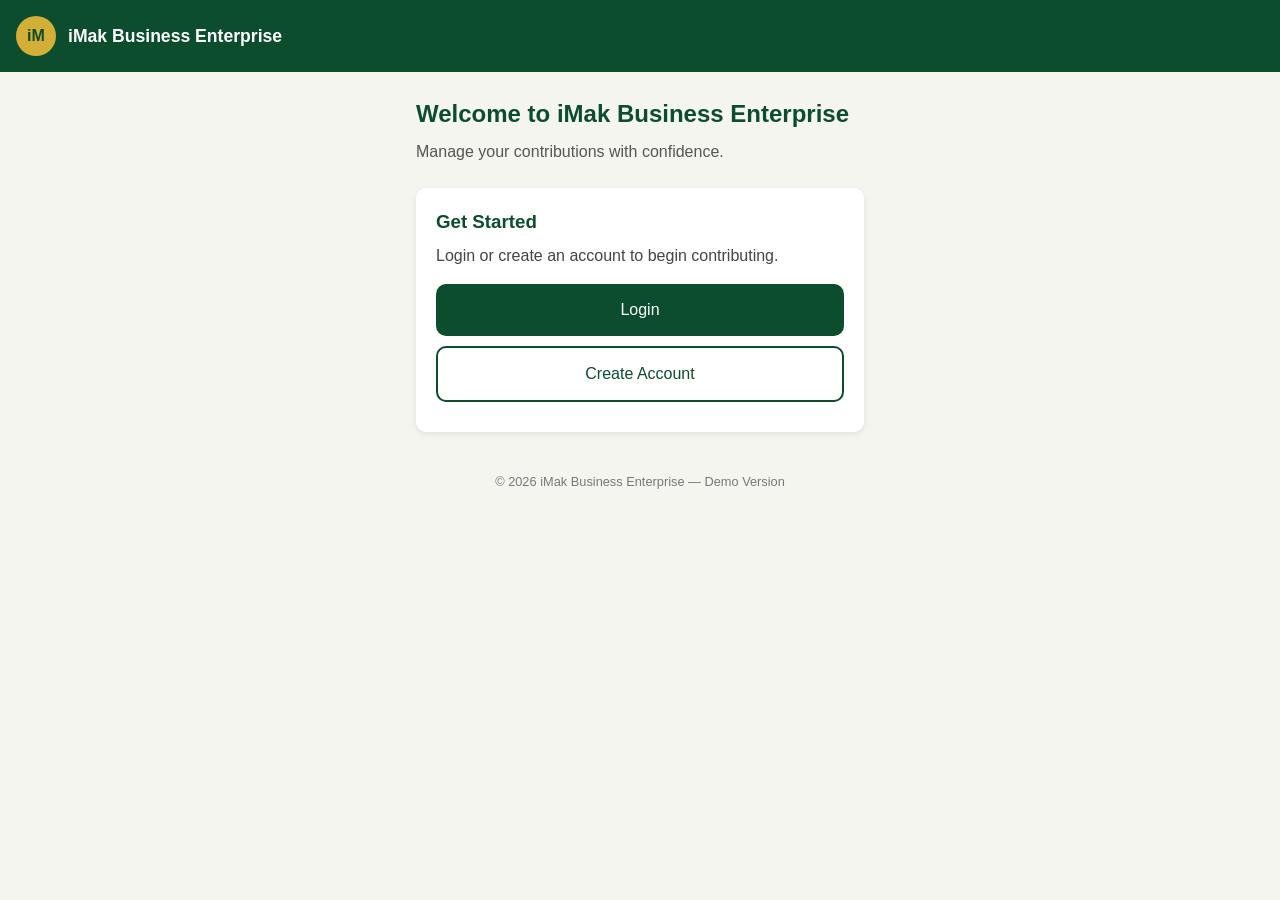
<file: index.html>
<!DOCTYPE html>
<html lang="en">
<head>
  <meta charset="UTF-8">
  <meta name="viewport" content="width=device-width, initial-scale=1.0">
  <title>iMak Business Enterprise</title>
  <meta name="theme-color" content="#0B4D2C">
  <link rel="manifest" href="manifest.json">
  <link rel="stylesheet" href="css/style.css">
</head>
<body>

  <header class="app-header">
    <div class="logo-circle">iM</div>
    <h1>iMak Business Enterprise</h1>
  </header>

  <main class="home-content">
    <h2>Welcome to iMak Business Enterprise</h2>
    <p class="subtitle">Manage your contributions with confidence.</p>

    <div class="card">
      <h3>Get Started</h3>
      <p>Login or create an account to begin contributing.</p>
      <a href="login.html" class="btn-primary">Login</a>
      <a href="register.html" class="btn-secondary">Create Account</a>
    </div>
  </main>

  <footer class="app-footer">
    <p>&copy; 2026 iMak Business Enterprise — Demo Version</p>
  </footer>

</body>
</html>
</file>
<file: css/style.css>
:root {
  --color-primary: #0B4D2C;   /* dark green */
  --color-secondary: #FFFFFF; /* white */
  --color-accent: #D4AF37;    /* gold */
  --color-text: #1A1A1A;
  --color-bg: #F5F5F0;
  --radius: 10px;
}

* {
  box-sizing: border-box;
  margin: 0;
  padding: 0;
}

body {
  font-family: -apple-system, "Segoe UI", Roboto, Arial, sans-serif;
  background-color: var(--color-bg);
  color: var(--color-text);
  line-height: 1.5;
}

.app-header {
  background-color: var(--color-primary);
  color: var(--color-secondary);
  display: flex;
  align-items: center;
  gap: 12px;
  padding: 16px;
}

.logo-circle {
  background-color: var(--color-accent);
  color: var(--color-primary);
  font-weight: bold;
  width: 40px;
  height: 40px;
  border-radius: 50%;
  display: flex;
  align-items: center;
  justify-content: center;
}

.app-header h1 {
  font-size: 1.1rem;
}

.home-content {
  padding: 24px 16px;
  max-width: 480px;
  margin: 0 auto;
}

.home-content h2 {
  color: var(--color-primary);
  margin-bottom: 8px;
}

.subtitle {
  color: #555;
  margin-bottom: 24px;
}

.card {
  background-color: var(--color-secondary);
  border-radius: var(--radius);
  padding: 20px;
  box-shadow: 0 2px 6px rgba(0, 0, 0, 0.08);
}

.card h3 {
  color: var(--color-primary);
  margin-bottom: 8px;
}

.card p {
  margin-bottom: 16px;
  color: #444;
}

.btn-primary, .btn-secondary {
  width: 100%;
  padding: 14px;
  font-size: 1rem;
  border: none;
  border-radius: var(--radius);
  margin-bottom: 10px;
  cursor: pointer;
  display: block;
  text-align: center;
  text-decoration: none;
}

.btn-primary {
  background-color: var(--color-primary);
  color: var(--color-secondary);
}

.btn-secondary {
  background-color: transparent;
  color: var(--color-primary);
  border: 2px solid var(--color-primary);
}

.app-footer {
  text-align: center;
  padding: 16px;
  color: #777;
  font-size: 0.8rem;
}
form {
  display: flex;
  flex-direction: column;
}

form label {
  font-size: 0.85rem;
  color: #555;
  margin-bottom: 4px;
  margin-top: 12px;
}

form input {
  padding: 12px;
  border: 1px solid #ccc;
  border-radius: var(--radius);
  font-size: 1rem;
}

form input:focus {
  outline: 2px solid var(--color-primary);
  border-color: var(--color-primary);
}

.form-message {
  min-height: 20px;
  font-size: 0.9rem;
  margin-top: 12px;
}

.switch-text {
  text-align: center;
  margin-top: 16px;
  font-size: 0.9rem;
  color: #555;
}

.switch-text a {
  color: var(--color-primary);
  font-weight: bold;
  text-decoration: none;
}
.balance-card {
  background-color: var(--color-primary);
  color: var(--color-secondary);
  border-radius: var(--radius);
  padding: 20px;
  margin-bottom: 20px;
  text-align: center;
}

.balance-label {
  font-size: 0.85rem;
  opacity: 0.85;
  margin-top: 4px;
}

.balance-amount {
  font-size: 2rem;
  font-weight: bold;
  color: var(--color-accent);
  margin: 6px 0;
}

.plan-grid {
  display: grid;
  grid-template-columns: 1fr 1fr;
  gap: 12px;
  margin-bottom: 20px;
}

.plan-card {
  background-color: var(--color-secondary);
  border-radius: var(--radius);
  padding: 14px;
  box-shadow: 0 2px 6px rgba(0, 0, 0, 0.08);
  text-align: center;
}

.plan-name {
  font-size: 0.8rem;
  color: #555;
  margin-bottom: 6px;
}

.plan-amount {
  font-size: 1.1rem;
  font-weight: bold;
  color: var(--color-primary);
}

.empty-text {
  color: #999;
  font-size: 0.9rem;
  text-align: center;
  padding: 12px 0;
}

.logout-space {
  margin-top: 20px;
  margin-bottom: 90px;
}

.bottom-nav {
  position: fixed;
  bottom: 0;
  left: 0;
  right: 0;
  background-color: var(--color-secondary);
  border-top: 1px solid #ddd;
  display: flex;
  justify-content: space-around;
  padding: 10px 0;
}

.nav-item {
  color: #777;
  text-decoration: none;
  font-size: 0.75rem;
  text-align: center;
}

.nav-item.active {
  color: var(--color-primary);
  font-weight: bold;
}
.plan-select-grid {
  display: grid;
  grid-template-columns: 1fr 1fr 1fr;
  gap: 10px;
  margin-bottom: 20px;
}

.plan-option {
  background-color: var(--color-secondary);
  border: 2px solid #ddd;
  border-radius: var(--radius);
  padding: 12px 6px;
  text-align: center;
  cursor: pointer;
  display: flex;
  flex-direction: column;
  gap: 4px;
}

.plan-option-name {
  font-weight: bold;
  color: var(--color-primary);
  font-size: 0.9rem;
}

.plan-option-min {
  font-size: 0.75rem;
  color: #777;
}

.plan-option-selected {
  border-color: var(--color-accent);
  background-color: #FBF6E7;
}

.selected-plan-text {
  font-size: 0.9rem;
  color: var(--color-primary);
  font-weight: bold;
  margin-bottom: 4px;
}

.history-row {
  display: flex;
  justify-content: space-between;
  align-items: center;
  padding: 12px 0;
  border-bottom: 1px solid #eee;
}

.history-row:last-child {
  border-bottom: none;
}

.history-sub {
  font-size: 0.75rem;
  color: #999;
}

.history-amount {
  text-align: right;
  font-weight: bold;
  color: var(--color-primary);
}

.history-status {
  font-size: 0.75rem;
  font-weight: normal;
  color: #B8860B;
}
.bank-detail {
  font-size: 0.9rem;
  color: #333;
  margin-bottom: 8px;
}

.bank-instructions {
  font-size: 0.85rem;
  color: #777;
  margin-top: 12px;
  font-style: italic;
}
.admin-withdrawal-row {
  border-bottom: 1px solid #eee;
  padding: 14px 0;
}

.admin-withdrawal-row:last-child {
  border-bottom: none;
}

.admin-withdrawal-row p {
  font-size: 0.9rem;
  margin-bottom: 4px;
}

.admin-btn-row {
  display: flex;
  gap: 10px;
  margin-top: 8px;
}

.btn-approve, .btn-reject {
  padding: 8px 14px;
  border: none;
  border-radius: var(--radius);
  font-size: 0.85rem;
  cursor: pointer;
}

.btn-approve {
  background-color: var(--color-primary);
  color: white;
}

.btn-reject {
  background-color: #B00020;
  color: white;
}
form select {
  padding: 12px;
  border: 1px solid #ccc;
  border-radius: var(--radius);
  font-size: 1rem;
  background-color: white;
}

form input:disabled {
  background-color: #f0f0f0;
  color: #888;
}

.stat-clickable {
  cursor: pointer;
  border: none;
  width: 100%;
  font-family: inherit;
}

.stat-clickable:active {
  opacity: 0.8;
}

#withdrawal-filter-label a {
  color: var(--color-primary);
  font-weight: bold;
}
.notif-bell {
  margin-left: auto;
  background: none;
  border: none;
  color: var(--color-secondary);
  font-size: 1.3rem;
  position: relative;
  cursor: pointer;
  padding: 4px 8px;
}

.notif-badge {
  position: absolute;
  top: -2px;
  right: 0px;
  background-color: var(--color-accent);
  color: var(--color-primary);
  font-size: 0.65rem;
  font-weight: bold;
  border-radius: 50%;
  padding: 2px 6px;
  line-height: 1;
}

.notif-row {
  padding: 12px 0;
  border-bottom: 1px solid #eee;
  cursor: pointer;
  font-size: 0.9rem;
  color: #444;
}

.notif-row:last-child {
  border-bottom: none;
}

.notif-unread {
  font-weight: bold;
  color: var(--color-primary);
}
.chat-container {
  display: flex;
  flex-direction: column;
  gap: 10px;
  max-height: 400px;
  overflow-y: auto;
  padding: 4px;
}

.chat-bubble {
  max-width: 80%;
  padding: 10px 14px;
  border-radius: 14px;
  font-size: 0.9rem;
  line-height: 1.4;
}

.chat-bubble-user {
  background-color: var(--color-primary);
  color: white;
  align-self: flex-end;
  border-bottom-right-radius: 2px;
}

.chat-bubble-admin {
  background-color: #eee;
  color: var(--color-text);
  align-self: flex-start;
  border-bottom-left-radius: 2px;
}

#chat-form, #admin-chat-form {
  display: flex;
  flex-direction: row;
  gap: 8px;
  margin: 16px 0;
}

#chat-form input, #admin-chat-form input {
  flex: 1;
  padding: 12px;
  border: 1px solid #ccc;
  border-radius: var(--radius);
  font-size: 1rem;
}

#chat-form button, #admin-chat-form button {
  width: auto;
  padding: 12px 20px;
  margin-bottom: 0;
}
</file>
